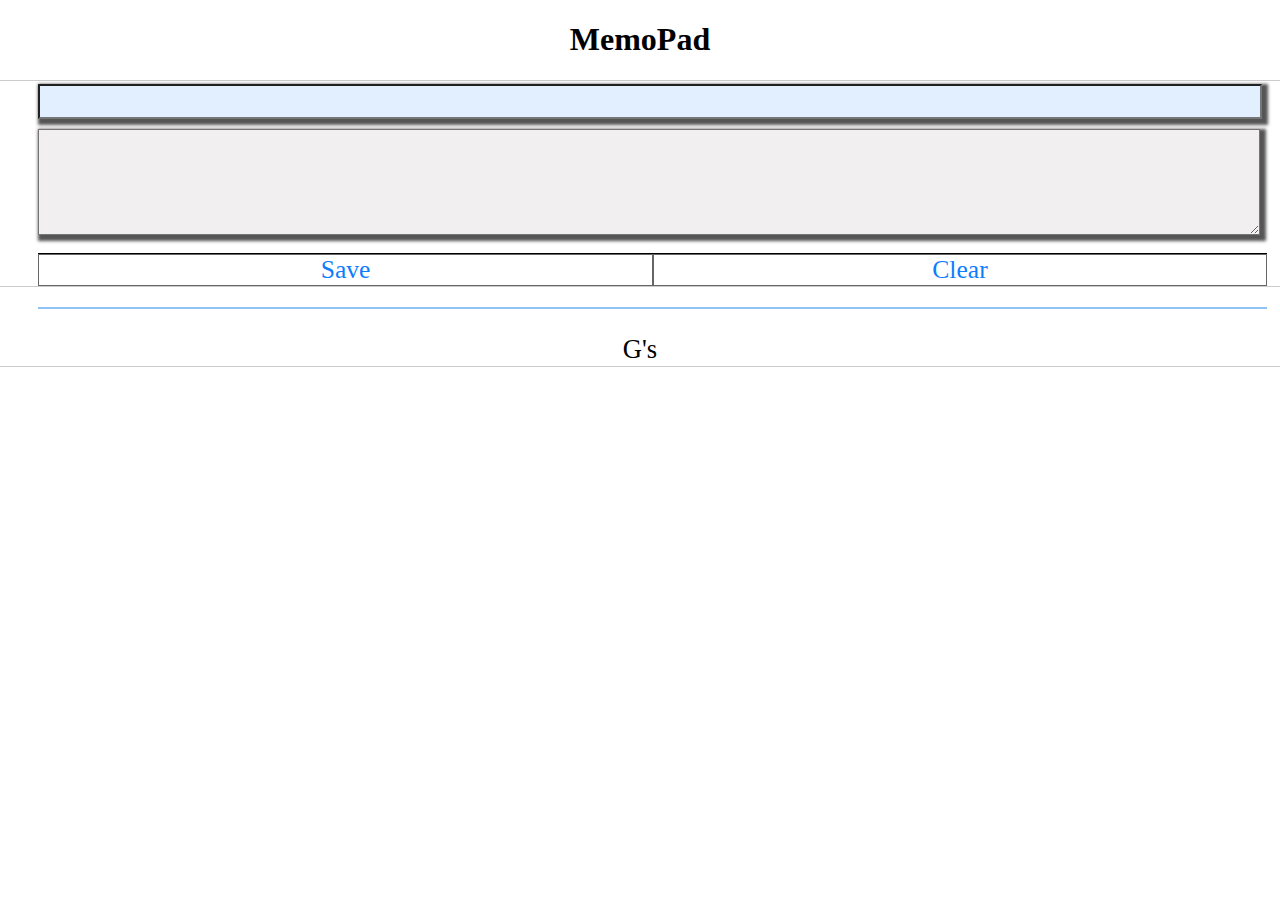
<file: 第6回/index.html>
<!DOCTYPE html>
<html>
<head>
<meta charset="UTF-8">
<title>myMemoPad</title>
<script src="js/jquery-2.1.3.min.js"></script>
<link rel="stylesheet" href="css/sample.css">
</head>
<body>
<header>
<h1>MemoPad</h1>
</header>
<main>
    <input type="text" id="key">
    <textarea id="memo"></textarea>
    <ul>
        <li id="save">Save</li>
        <li id="clear">Clear</li>
    </ul>
</main>
<table id="list">
<!-- ここに追加データが挿入される -->
</table>
<script>

//1.Save クリックイベント
$("#save").on("click",function(){
    const key=$("#key").val();
    const value=$("#memo").val();
    localStorage.setItem(key, value);
    const html='<tr><th>'+key+'</th><td>'+value+'</td></tr>'
    $("#list").append(html);
 
});





//2.clear クリックイベント
$("#clear").on("click",function(){
    localStorage.clear(key);
    $("#list").empty();
})




//3.ページ読み込み：保存データ取得表示
for(let i=0; localStorage.length; i++){
    const key=localStorage.key(i);
    const value=localStorage.getItem(key);
    const html='<tr><th>'+key+'</th><td>'+value+'</td></tr>'
    $("#list").append(html);

}




</script>
<footer><small>G's</small></footer>
</body>
</html>
</file>
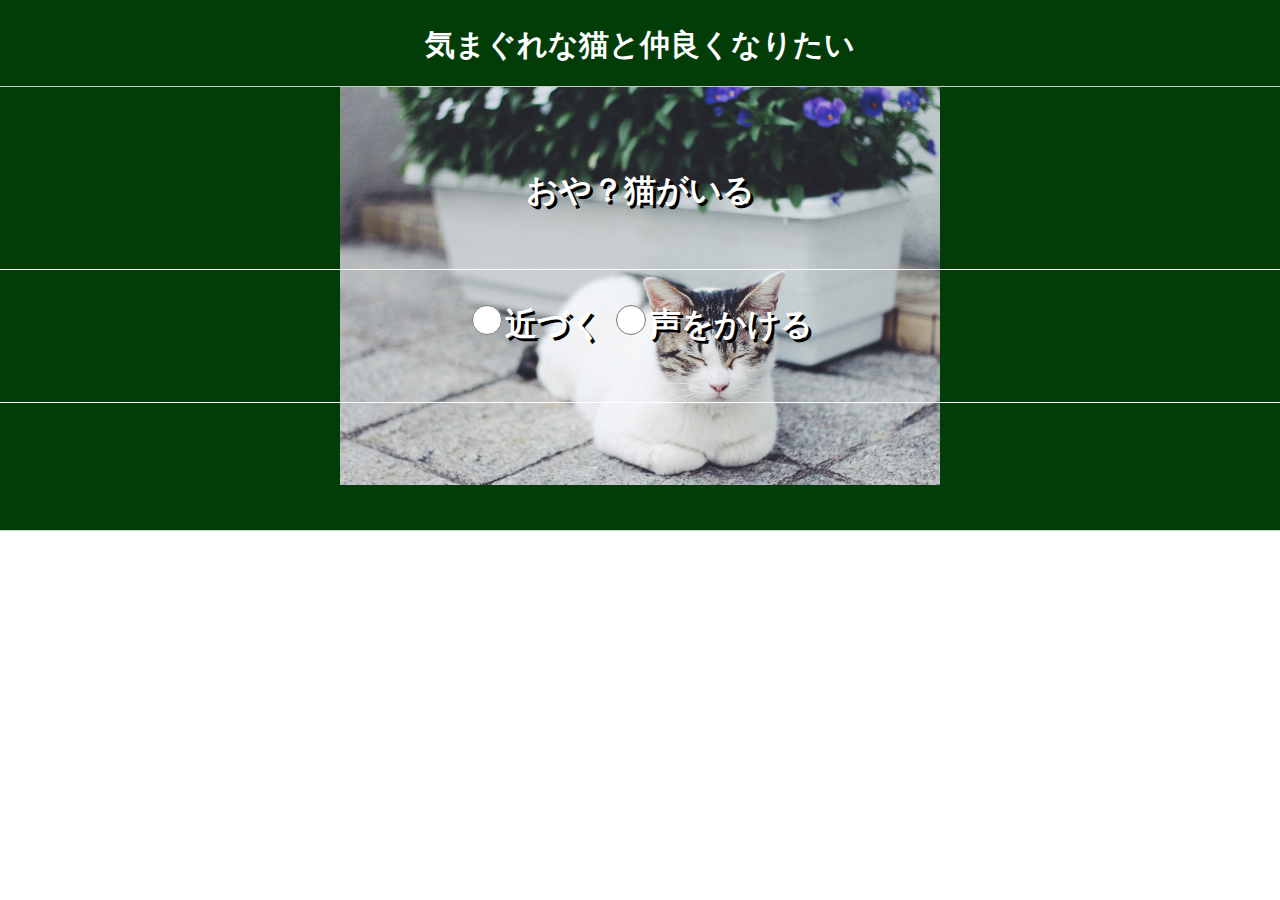
<file: 最終課題/quize02.html>
<!DOCTYPE html>
<html>
<head>
<meta charset="utf-8">
<meta name="viewport" content="width=device-width">
<script src="https://ajax.googleapis.com/ajax/libs/jquery/3.5.1/jquery.min.js"></script>
<link rel="stylesheet" href="sample.css">
<title>気まぐれな猫と仲良くなりたい</title>
</head>
<body>

<header>
    <h1>気まぐれな猫と仲良くなりたい</h1>
    <h2></h2>
</header>

<main>
  <p id="quest">ここに問題が出題されます</p>
  <div id="cat"></div>
  <p>
    <input type="radio" name="toi" value="1"><span id="toi1">選択肢１</span>
    <input type="radio" name="toi" value="2"><span id="toi2">選択肢２</span>
  </p>
  
</main>

<footer>　　　</footer>
<script>
//ここから記述領域［START］

  //以下に配列を記述してください。
  //問題文[配列]
  const qs = [
    "おや？猫がいる",
    "猫がこちらに気づいたようだ",
    "猫が鳴いているようだ",
    "猫が何やら目を見つめて何かを訴えているようだ",
    "猫が近づいてきた",
    "なんて気まぐれなのだろうか、猫はこの場を立ち去るようだ"  
  ];
    
  //回答選択肢[多重配列]
  const toi =[
    ["近づく","声をかける"],
    ["近づく","見つめる"],
    ["そっと見つめる","大声で呼びかける"],
    ["目を合わせる","ちょっと近づく"],
    ["こちらも近づく","その場で待つ"],
    ["追いかける","そのまま見送る"]
  ];


  //答え[配列]
  const ans = [2, 2, 1, 1, 2, 2];

  //1.最初の問題文＆回答選択肢＆回答値を設定
  let i = 0;
  $("#quest").text( qs[i]);
  $("#toi1").text(toi[i][0]);
  $("#toi2").text(toi[i][1]);

  //2.ラジオボタンをクリックしたらイベント発生！(クリックイベント)
  let maru = 0;
  $("[name=toi]").on("click",function(){
    const v = $(this).val();
    if(ans[i] == v){    
      $("h2").text("おや？");
      maru++;
    }else{
      $("h2").text("あれ？");
    }
    i++;
    

    //配列に入れるiが1+される。
    if(i<=5){
      $("h1").text(" ");
      $("#quest").text(qs[i]);
      $("#toi1").text(toi[i][0]);
      $("#toi2").text(toi[i][1]);
    }else{
      if(maru==0){
        $("h1").text("あれからあの猫とは出会えていない...");
        $("h2").text("嫌われてしまったのだろうか…？");
        $("#quest").text("");
        $("#toi1").text("");
        $("#toi2").text("");
      }else if(maru==6){
        $("h1").text("あれから毎日のように声をかけてくれるようになった");
        $("h2").text("すっかり懐かれたみたい");
        $("#quest").text("");
        $("#toi1").text("");
        $("#toi2").text("");
      }else{
        $("h1").text("あれからもたまに出会うが懐いてはくれなかった...");
        $("h2").text("もっと仲良くなりたかったな…");
        $("#quest").text("");
        $("#toi1").text("");
        $("#toi2").text("");
      }
      

     

    } 
  });







//ここまでが記述領域［END］
</script>
</body>
</html>
</file>
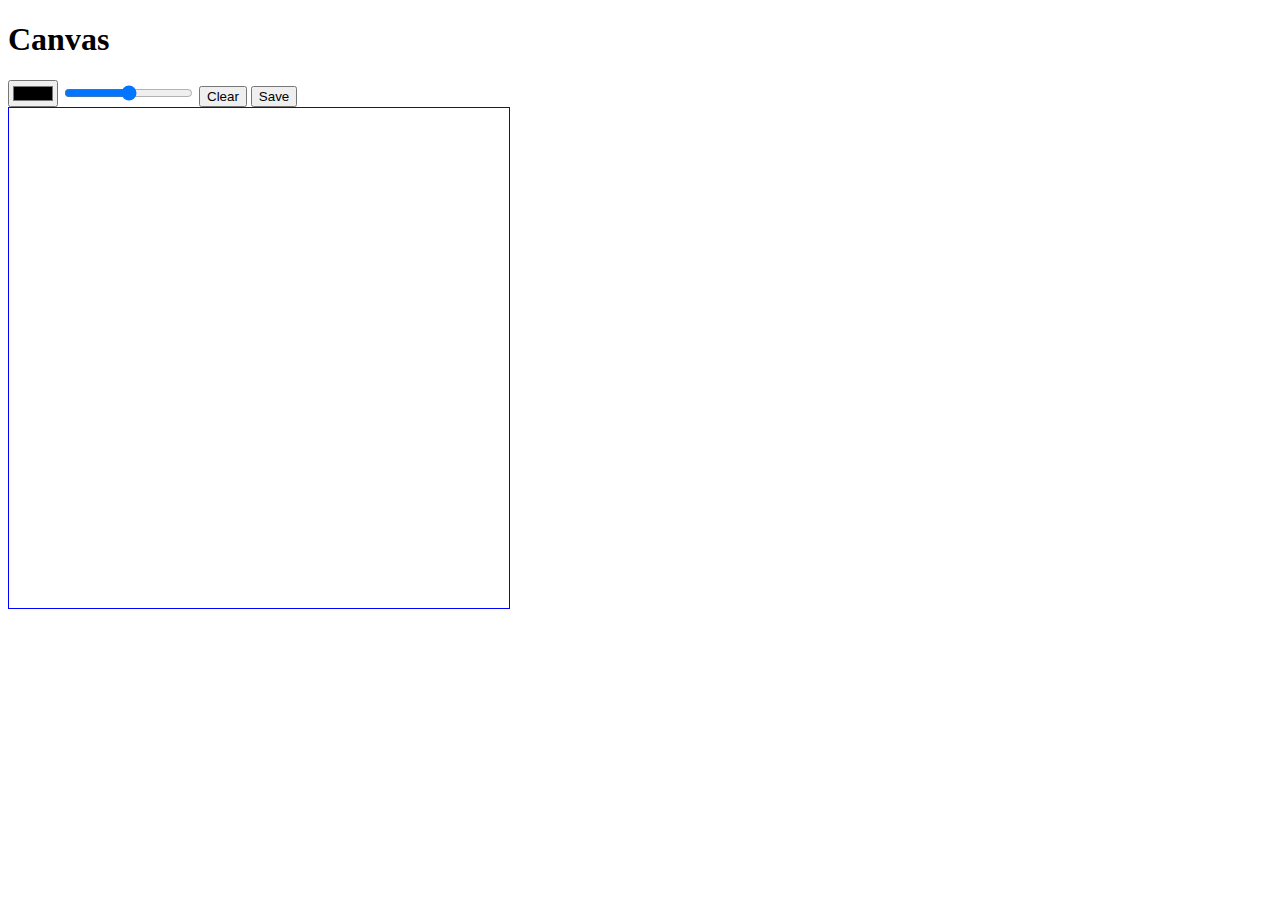
<file: 第10回/kadai_canvas.html>
<!DOCTYPE html>
<html>

<head>
    <meta charset="utf-8">
    <title>canvas_base.html</title>
    <link rel="stylesheet" href="sample.css">
</head>

<body>
    <section>
        <h1>Canvas</h1>
        <nav>
            <!-- 線の色を変更するHTML要素 -->
            <input type="color" id="color" value="">
            <!-- 線の太さを変更するHTML要素 -->
            <input type="range" id="stroke" min="1" max="64" value="">
            <button id="clear_btn">Clear</button>
            <button id="save">Save</button>
        </nav>
        <canvas id="drowarea" width="500" height="500" style="border:1px solid blue;"></canvas>
    </section>


    <script src="js/jquery-2.1.3.min.js"></script>
    <script>
        //初期化(変数letで宣言)
        let canvas_mouse_event = false; //スイッチ [ true=線を引く, false=線は引かない ]  ＊＊＊
        let oldX = 0; //１つ前の座標を代入するための変数
        let oldY = 0; //１つ前の座標を代入するための変数
        let bold_line = 3; //ラインの太さをここで指定[スライダー値をここに]
        let color = "#ccc"; //ラインの色をここで指定[スライダー値をここに]

        //------------------------------------------------
        const can = $("#drowarea")[0]; //CanvasElement
        const ctx = can.getContext("2d"); //描画するための準備！
        //------------------------------------------------
        //上2つのスクリプトを記述します。
        $("#color").on("change",function(){
            color = $(this).val();
        });
        $("#stroke").on("change",function(){
            bold_line=$(this).val();
        });

        //mousedown：フラグをTrue
        //-----------------------------------------------
        //oldX = e.offsetX;       //MOUSEDOWNしたX横座標取得
        //oldY = e.offsetY; //MOUSEDOWN Y高さ座標取得
        //canvas_mouse_event=true;
        //-----------------------------------------------
        //上5つのスクリプトを記述します。
        $(can).on("mousedown" ,function(e){
        oldX = e.offsetX;       //MOUSEDOWNしたX横座標取得
        oldY = e.offsetY; //MOUSEDOWN Y高さ座標取得
        canvas_mouse_event=true;
        })

        //mousemove：フラグがTrueだったら描く ※e：イベント引数取得
        //----------------------------------------------
        $(can).on("mousemove",function(e){
            if(canvas_mouse_event==true){
                const px = e.offsetX;
                const py = e.offsetY;
                ctx.strokeStyle = color;
                ctx.lineWidth = bold_line;
                ctx.beginPath();
                ctx.lineJoin= "round";
                ctx.lineCap = "round";
                ctx.moveTo(oldX, oldY);
                ctx.lineTo(px, py);
                ctx.stroke();
                oldX = px;
                oldY = py;
            }
        });

     
        //mouseup：フラグをfalse
        //------------------------------------------------
        //    canvas_mouse_event=false;
        //------------------------------------------------
        $(can).on("mouseup", function(){
            canvas_mouse_event=false;
        });
        $(can).on("mouseout", function (){
            canvas_mouse_event=false;
        });
        //#clear_btn：クリアーボタンAction
        //-----------------------------------------------------------------
        //    ctx.beginPath();
        //    ctx.clearRect(0, 0, can.width, can.height);
        //-----------------------------------------------------------------
        $("#clear_btn").on("click",function(){
            ctx.beginPath();
            ctx.clearRect(0, 0, can.width, can.height);
        });

  
    //保存
    function saveCanvas(canvas_id){
        var canvas=document.getElementById(canvas_id);
        var a=document.createElement('a');
        a.href=canvas.toDataURL('image/jpeg',0.85);
        a.download='download.jpg';
        a.click();
    }
    $("#save").on("click",function() {
        saveCanvas("drowarea");   
    });
    </script>
</body>

</html>
</file>
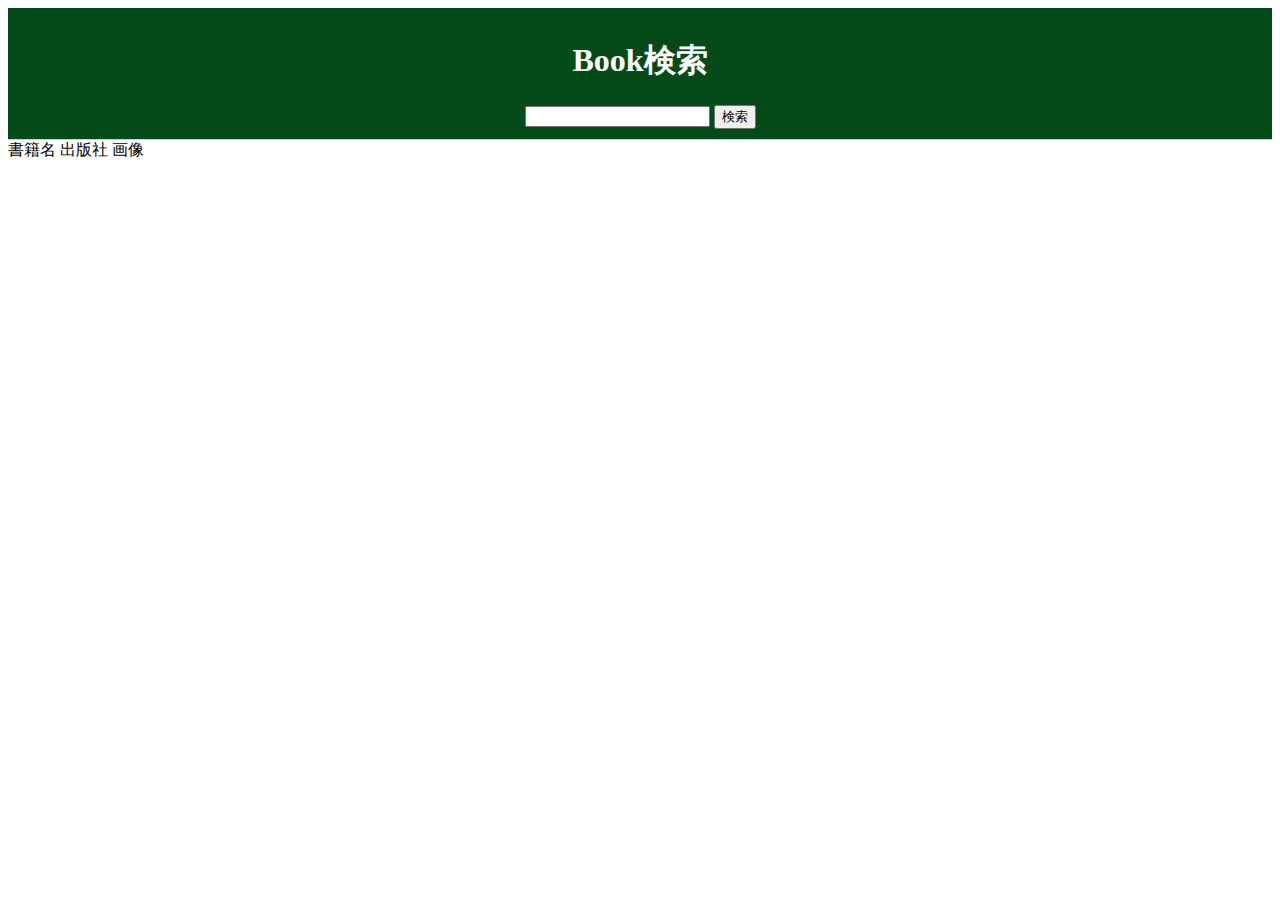
<file: 第11回/google_books.html>
<!DOCTYPE html>
<html lang="ja">
<head>
    <meta charset="UTF-8">
    <meta http-equiv="X-UA-Compatible" content="IE=edge">
    <meta name="viewport" content="width=device-width, initial-scale=1.0">
    <link rel="stylesheet" href="sample.css">
    <title>Document</title>
    <style>
        td{
            border-bottom: 1px solid #ccc;
            border-left: 1px solid #ccc;
        }
    </style>
</head>
<body>
    <header>
    <h1>Book検索</h1>
    <div>
        <input type="text" id="key">
        <button id="send">検索</button>
    </div>
</header>

    <div>
        <table id="list"></table>
            <tr>
                <td style="width:400px">書籍名</td>
                <td style="width:100px">出版社</td>
                <td style="width:400px">画像</td>
            </tr>
    </div>
    <script src="https://ajax.googleapis.com/ajax/libs/jquery/3.5.1/jquery.min.js"></script>
    <script>
    $("#send").on("click",function () {
        const url = "https://www.googleapis.com/books/v1/volumes?q="+$("#key").val();
    $.ajax({
        url:url,
        dataType:"json"               
    }).done(function (data) {
        //書籍名、出版社、サムネイル、リンク
        console.log(data);
        const len=data.items.length;
        let html;
        for(let i=0; i<len; i++){
         html +=`
        <tr>
            <td>${data.items[i].volumeInfo.title}</td>
            <td>${data.items[i].volumeInfo.publisher}</td>
            <td>
                <a target="_blank" href="${data.items[i].volumeInfo.infoLink}">
                <img src="${data.items[i].volumeInfo.imageLinks.thumbnail}"
                </a>
            </td>
        </tr>
        `;
        }   
        $("#list").empty().hide().append(html).fadeIn(1000);

    })
            
        });
    
    </script>

</body>
</html>
</file>
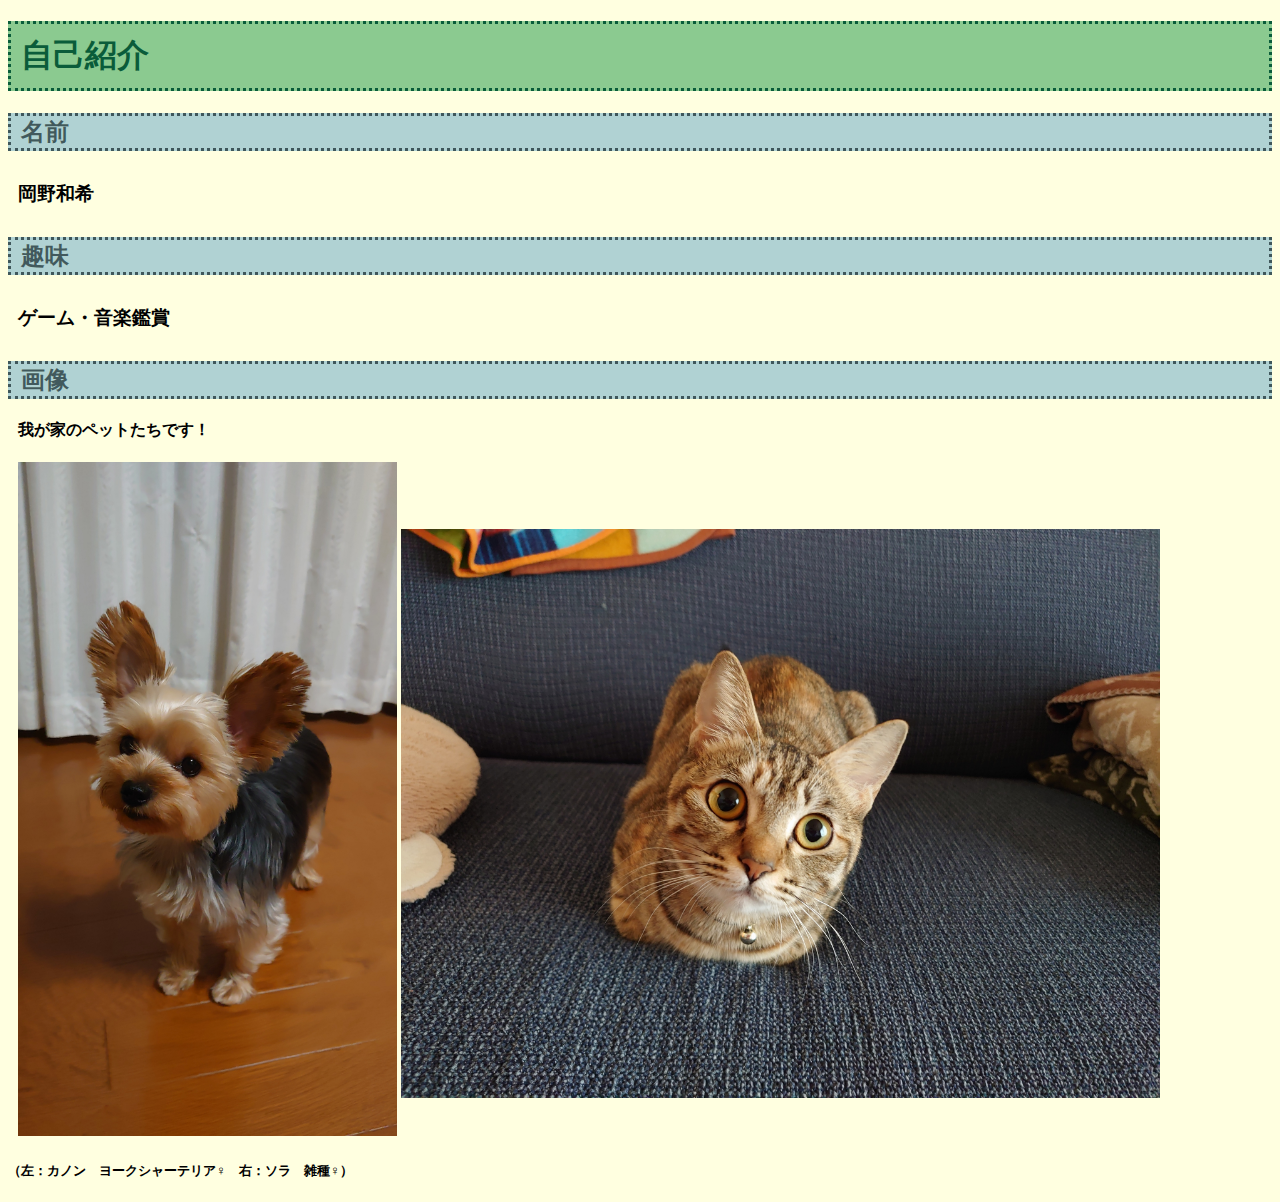
<file: 第1回/01.html>
<!DOCTYPE html>
<html lang="ja">
<head>
    <meta charset="UTF-8">
    <meta http-equiv="X-UA-Compatible" content="IE=edge">
    <meta name="viewport" content="width=device-width, initial-scale=1.0">
    <title>自己紹介</title>
    <style>
        
        h1{
            background-color: #8bca90;
            color: #0a5c3a;
            padding-left: 10px;
            padding-top: 10px;
            padding-bottom: 10px;
            border: dotted;
        }
        h2{
            background-color: #8bca;
            color: rgba(8, 26, 32, 0.667);
            padding-left: 10px;
            border: dotted;
        }

        h3{
            padding: 10px;
        }

        h4{
            padding-left: 10px;
        }

        #kanon{
            margin-left: 10px;
        }

        #sora{
            margin-bottom: 3%;
        }

    </style>




</head>
<body>
    <body bgcolor="#ffffe0" >    
    <h1>自己紹介</h1>
    <h2>名前</h2>
    <h3>岡野和希</h3>
    <h2>趣味</h2>
    <h3>ゲーム・音楽鑑賞</h3>
    <h2>画像</h2>
    <h4>我が家のペットたちです！</h4>
    
    <img src="kanon.JPG" alt="カノン" width="30%" id=kanon>
    <img src="sora.JPG" alt="ソラ" width="60%" id=sora>

    <h5>（左：カノン　ヨークシャーテリア♀　右：ソラ　雑種♀）</h5>
</body>
</html>
</file>
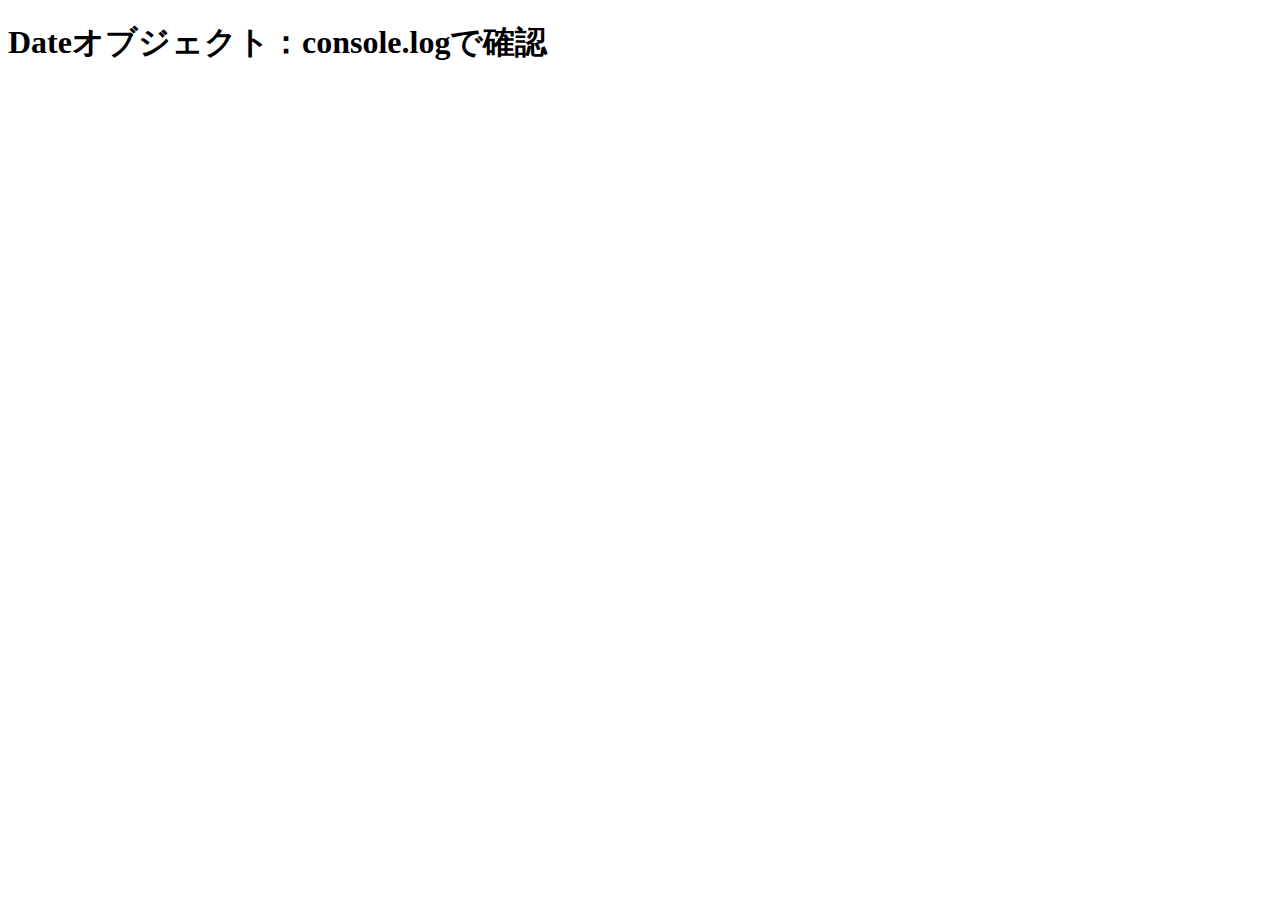
<file: 第2回/datetime.html>
<!DOCTYPE HTML>
<html>
<head>
<meta charset="utf-8">
<title>Dateオブジェクト演習2</title>

<script>

    //日時取得
    var now = new Date();
    var year = now.getFullYear();
    var month = now.getMonth() + 1;  //月は必ず +１をする！
    var date = now.getDate();
    var day = now.getDay();  //曜日[0=日曜日,1=月曜日...]
    var h = now.getHours();
    var m = now.getMinutes();
    var s = now.getSeconds();

    let a="";
    if(0<=h<=12){
        a="午前";
    }else if(13<=h<=17){
        a="午後";
    }else {
        a="夜";
    }
    let d="";
    if(day==0){
        d="日";
    }else if(day==1){
        d="月";
    }else if(day==2){
        d="火";
    }else if(day==3){
        d="水";
    }else if(day==4){
        d="木";
    }else if(day==5){
        d="金";
    }else if(day==6){
        d="土";
    }





    //日時表示文字列の作成
    var str = "現在日時：";
    alert( str + year+"年"+ month+"月"+date+"日 "+d+"曜日 "+h+"時"+m+"分"+s+"秒"+" "+a );

</script>
</head>
<body>
<h1>Dateオブジェクト：console.logで確認</h1>
</body>
</html>
</file>
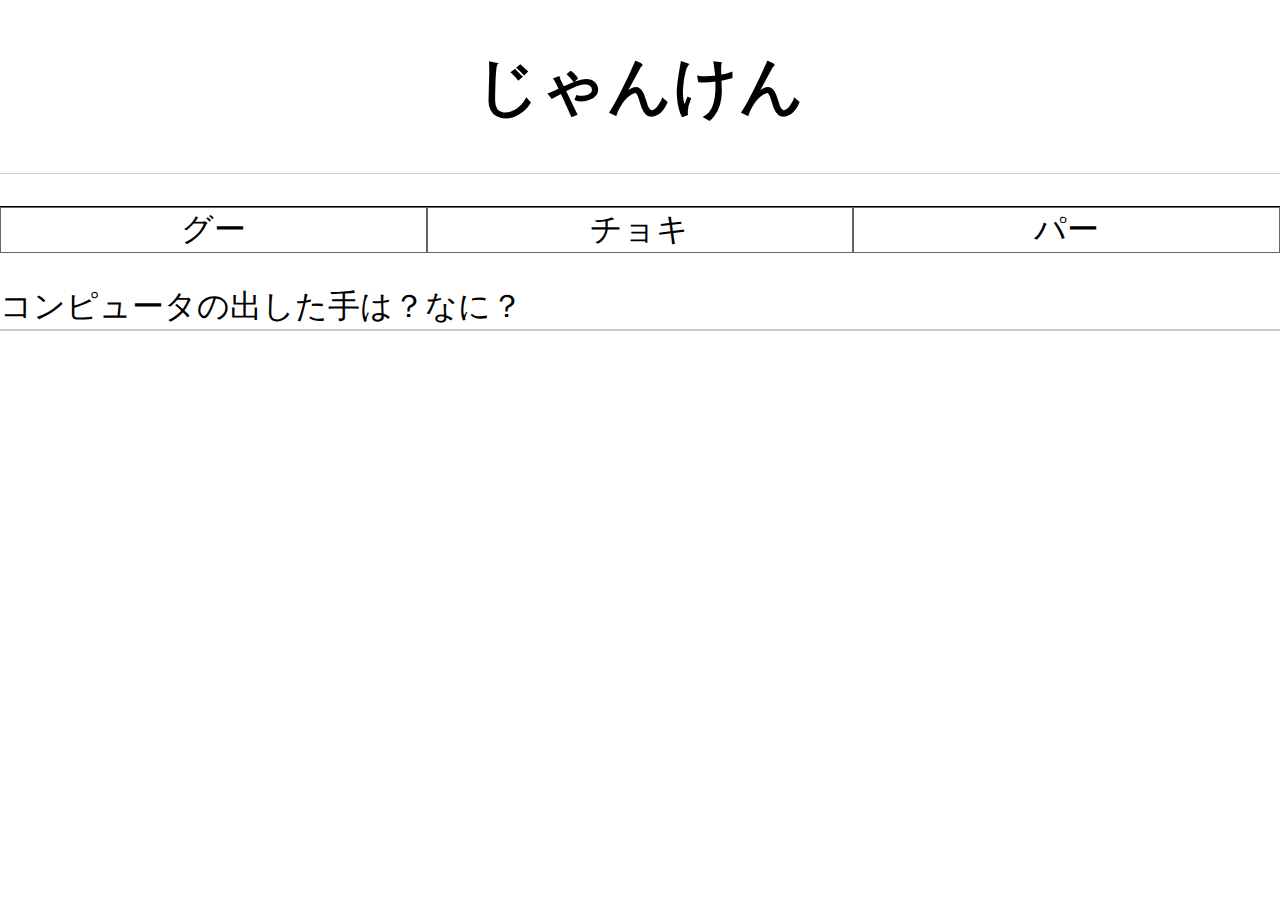
<file: 第4回/janken_tpl.html>
<!DOCTYPE html>
<html>
<head>
<meta charset="utf-8">
<meta name="viewport" content="width=device-width">
<script src="js/jquery-2.1.3.min.js"></script>
<link rel="stylesheet" href="css/sample.css">
<title>じゃんけん</title>
</head>
<body>

<header>
  <h1>じゃんけん</h1>
</header>

<main>
  <ul>
    <li id="gu_btn">グー</li>
    <li id="cho_btn">チョキ</li>
    <li id="par_btn">パー</li>
  </ul>
  <div>コンピュータの出した手は？<span id="pc_hands">なに？</span></div>
  <div id="judgment"></div>
</main>

<footer></footer>
<script>
//じゃんけん用のSCRIPTを書いてください
 $("#gu_btn").on("click",function(){
  const num=Math.ceil(Math.random()*3);
  if(num==1){    
    //$("#pc_hands").html("グー");
    $("#pc_hands").html('<img src="gu.png">');
    $("#judgment").html("あいこ");
    $("#judgment").css("color","#000000");
  }
  if(num==2){    
    //$("#pc_hands").html("チョキ");
    $("#pc_hands").html('<img src="choki.png">');
    $("#judgment").html("勝ち");
    $("#judgment").css("color","#ff0000");
  }
  if(num==3){    
    //$("#pc_hands").html("パー");
    $("#pc_hands").html('<img src="pa.png">');
    $("#judgment").html("負け");
    $("#judgment").css("color","#0000ff");
 }
});

 $("#cho_btn").on("click",function(){
  const num=Math.ceil(Math.random()*3);
  if(num==1){    
    //$("#pc_hands").html("グー");
    $("#pc_hands").html('<img src="gu.png">');
    $("#judgment").html("負け");
    $("#judgment").css("color","#0000ff");
  }
  if(num==2){    
    //$("#pc_hands").html("チョキ");
    $("#pc_hands").html('<img src="choki.png">');
    $("#judgment").html("あいこ");
    $("#judgment").css("color","#000000");
  }
  if(num==3){    
    //$("#pc_hands").html("パー");
    $("#pc_hands").html('<img src="pa.png">');
    $("#judgment").html("勝ち");
    $("#judgment").css("color","#ff0000");
  }
  });

 $("#par_btn").on("click",function(){
  const num=Math.ceil(Math.random()*3);
  if(num==1){    
    //$("#pc_hands").html("グー");
    $("#pc_hands").html('<img src="gu.png">');
    $("#judgment").html("勝ち");
    $("#judgment").css("color","#ff0000");
  }
  if(num==2){    
    //$("#pc_hands").html("チョキ");
    $("#pc_hands").html('<img src="choki.png">');
    $("#judgment").html("負け");
    $("#judgment").css("color","#0000ff");
  }
  if(num==3){    
    //$("#pc_hands").html("パー");
    $("#pc_hands").html('<img src="pa.png">');
    $("#judgment").html("あいこ");
    $("#judgment").css("color","#000000");
  }
});
      
    
    
    

</script>
</body>
</html>
</file>
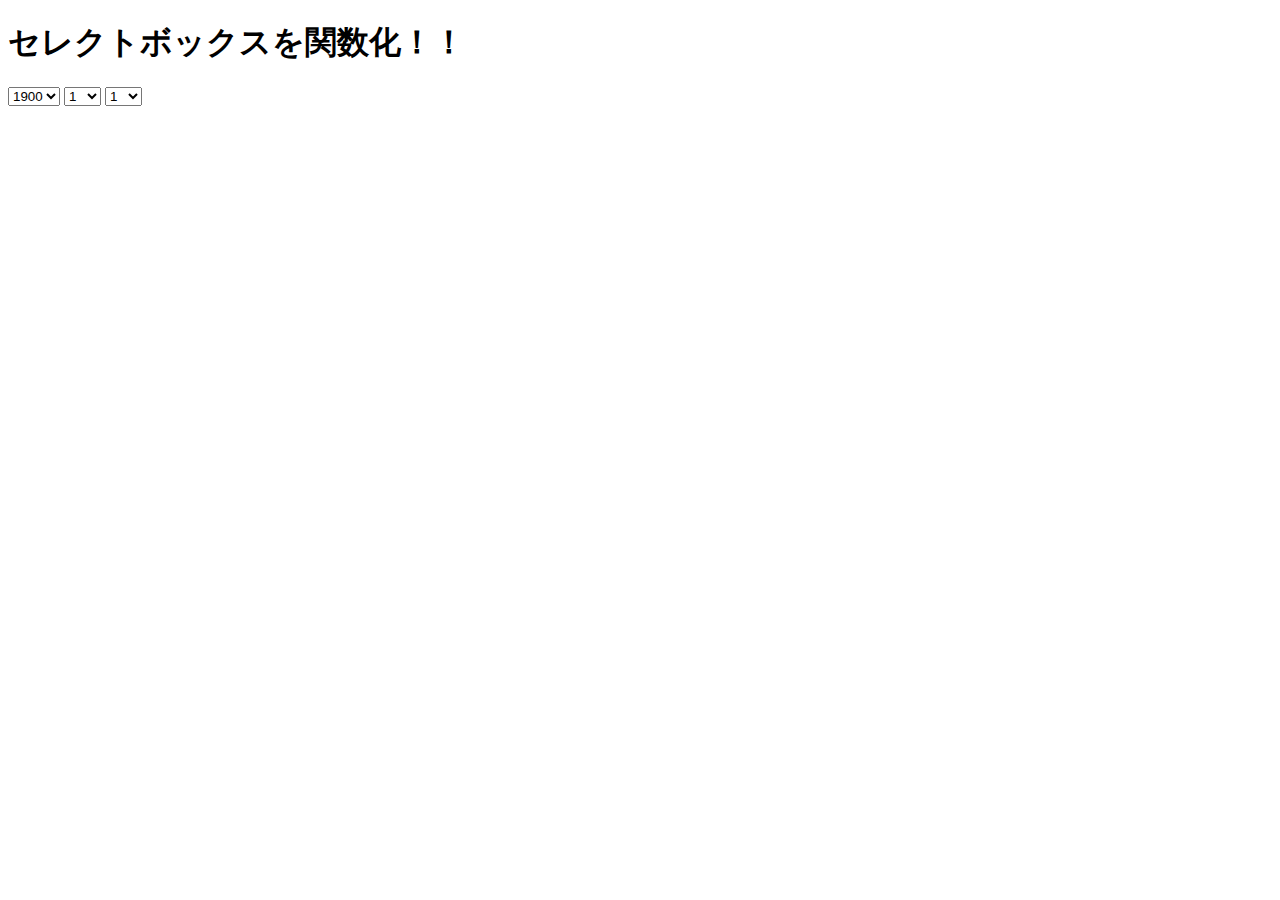
<file: 第7回/select_create.html>
<!DOCTYPE html>
<html lang="ja">
<head>
<meta charset="UTF-8">
<meta name="viewport" content="width=device-width, initial-scale=1.0">
<meta http-equiv="X-UA-Compatible" content="ie=edge">
<title>セレクトボックスを関数化！！</title>
<script src="https://ajax.googleapis.com/ajax/libs/jquery/3.5.1/jquery.min.js"></script>
</head>
<body>
<h1>セレクトボックスを関数化！！</h1>



<!-- セレクトボックス作成[START] -->
<select id="year"></select>
<select id="month"></select>
<select id="date"></select>
<!-- セレクトボックス作成[END] -->




<script>
function ymd(start,end,id) {
let y = ""; 
for(let i=start; i<=end; i++){
    y += '<option value="'+i+'">'+i+'</option>';
}
$(id).html(y);

}
ymd(1900,2025,"#year");
ymd(1,12,"#month");
ymd(1,31,"#date");

</script>
</body>
</html>
</file>
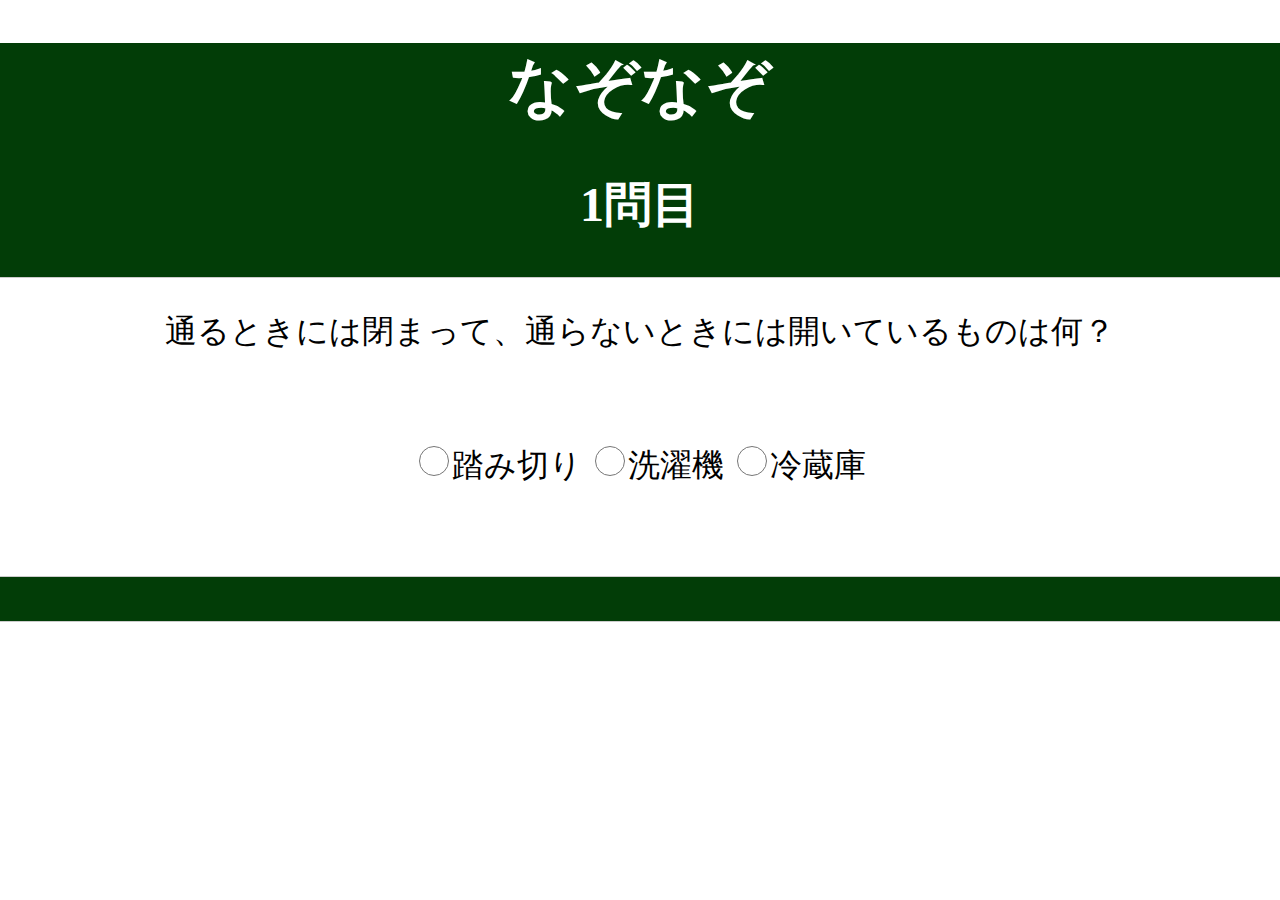
<file: 第9回/quize02.html>
<!DOCTYPE html>
<html>
<head>
<meta charset="utf-8">
<meta name="viewport" content="width=device-width">
<script src="https://ajax.googleapis.com/ajax/libs/jquery/3.5.1/jquery.min.js"></script>
<link rel="stylesheet" href="sample.css">
<title>なぞなぞ</title>
</head>
<body>

<header>
    <h1>なぞなぞ</h1>
    <h2>1問目</h2>
</header>

<main>
  <p id="quest">ここに問題が出題されます</p>
  <p>
    <input type="radio" name="toi" value="1"><span id="toi1">選択肢１</span>
    <input type="radio" name="toi" value="2"><span id="toi2">選択肢２</span>
    <input type="radio" name="toi" value="3"><span id="toi3">選択肢３</span>
  </p>
</main>

<footer>　　　</footer>
<script>
//ここから記述領域［START］

  //以下に配列を記述してください。
  //問題文[配列]
  const qs = [
    "通るときには閉まって、通らないときには開いているものは何？",
    "話すことがとても好きな道具は何？",
    "世界の真ん中にいる虫は何？",
    "中身があるのはどれ？",
    "数の単位は１ 数量は２ 名前は３のものは何？",
    "誰かがかじったケーキってどんな形？"
  ];
    
  //回答選択肢[多重配列]
  const toi =[
    ["踏み切り","洗濯機","冷蔵庫"],
    ["スプーン","シャベル","しゃもじ"],
    ["てんとう虫","カマキリ","蚊"],
    ["カルボナーラ味","ボロネーゼ味","ナポリタン味"],
    ["サンバ","算数","サンダル"],
    ["星型","丸型","ハート型"]
  ];
    
  //答え[配列]
  const ans = [1, 2, 3, 1, 3, 3];

  //1.最初の問題文＆回答選択肢＆回答値を設定
  let i = 0;
  $("#quest").text( qs[i]);
  $("#toi1").text(toi[i][0]);
  $("#toi2").text(toi[i][1]);
  $("#toi3").text(toi[i][2]);  
  

  //2.ラジオボタンをクリックしたらイベント発生！(クリックイベント)
  let maru = 0;
  $("[name=toi]").on("click",function(){
    const v = $(this).val();
    if(ans[i] == v){
      $("h2").text("正解！");
      maru++;
    }else{
      $("h2").text("不正解");
    }
   i++;
    //配列に入れるiが1+される。
    if(i<=5){
      $("h1").text("第"+(i+1)+"問");
      $("#quest").text(qs[i]);
      $("#toi1").text(toi[i][0]);
      $("#toi2").text(toi[i][1]);
      $("#toi3").text(toi[i][2]);
    }else{
      alert("終了！"+maru+"問正解！");
      $("h1").text("お疲れ様でした！");
      $("h2").text("また挑戦してね！");
      $("#quest").text("");
      $("#toi1").text("");
      $("#toi2").text("");
      $("#toi3").text("");
    } 
  });







//ここまでが記述領域［END］
</script>
</body>
</html>
</file>
<file: 第6回/css/sample.css>
body{
    margin:0;
    padding:0;
    text-align:left;
    font-size: 32px;
    width:100%;
}
header{
    background-color: #fff;
    border-bottom: 1px solid #ccc;
    text-align: center;
}
h1{
    font-size: 100%;
}
main{
    width:100%;
    display: block;
    border-bottom:1px solid #ccc;
    position:relative;
}
footer{
    background-color: #fff;
    border-bottom:1px solid #ccc;
    text-align: center;
}
p{
    font-size:200%;
    text-align: center;
    border-bottom:1px solid #fff;
    height:200px;
}
ul{
    padding: 0;
    border-top: 1px solid #000000;
    display:table;  /* 定義 */
    table-layout: fixed;
    width:96%;
    font-size: 80%;
    margin: 0 3%;
    text-align: center;
}
li{
    list-style-type:none;
    border: 1px solid #666;
    background-color: #fff;
    display:table-cell;  /* 定義 */
    cursor: pointer;
    color:#0d7dfd;
}
li:hover{
    background: #0d7dfd;
    color:#fff;
}
textarea{
  margin: 10px 3%;
  width: 95%;
  height: 100px;
  font-size:80%;
  box-shadow: 3px 3px 3px 3px #555;
  background-color:rgb(241, 239, 239);
}
#key{
    margin:0 3%;
    width: 95%;
    font-size:80%;
    background-color: #e1efff;
    box-shadow: 3px 3px 3px 3px #555;
}
table{
    margin: 20px 3%;
    border:1px solid #8dc3f5;
    width:96%;
    
}
th{
    width:30%;
    font-size:24px;
    background-color:#d0e7fc;
    border-bottom: 1px solid #8dc3f5;
}
td{
    font-size:16px;
    background-color:rgb(241, 239, 239);
    border-bottom: 1px solid #8dc3f5;
}
</file>
<file: 最終課題/sample.css>
body {
  margin: 0;
  padding: 0;
  text-align: left;
  font-size: 32px;
}

header {
  background-color: rgb(2, 61, 7);
  padding-top: 5px;
  font-size: 15px;
  border-bottom: 1px solid #ccc;
  text-align: center;
  color: #fff;
}

main {
  padding-top: 50px;
  padding-bottom: 50px;
  background-color: rgb(2, 61, 7);
  border-bottom: 1px solid rgb(2,61,7);
  text-align: center; 
  background-image: url(cat.jpg); 
  background-position:top;
  background-size:600px;
  background-repeat: repeat-y;
  text-shadow:3px 3px 0#000000;
  color: rgb(255, 255, 255);
  font-weight: bold;

}

h2{
  font-size:px;
}
footer {
  background-color: rgb(2, 61, 7);
  border-bottom: 1px solid #ccc;
  text-align: center;
  color: #fff;
}

p {
  font-size: 100%;
  text-align: center;
  border-bottom: 1px solid #fff;
  height: 100px;
 
}

ul {
  padding: 0;
  border-top: 1px solid #fff;
  display: table;
  /* 定義 */
  table-layout: fixed;
  width: 100%;
}

li {
  text-align: center;
  list-style-type: none;
  border: 1px solid #666;
  background-color: #FFF;
  display: table-cell;
  /* 定義 */
  cursor: pointer;
}

li:hover {
  background: #0066CC;
  color: #fff;
}
textarea{
  margin: 3%;
  width: 30%;
  height: 30px;
  font-size:50%;
  box-shadow: 3px 3px 3px 3px #fff;
}

input[type=radio]{
  width:30px;
  height:30px;
}
</file>
<file: 第10回/sample.css>
.clear_btn {
    display: inline-block;
    padding: 0.5em 1em;
    text-decoration: none;
    background: #668ad8;/*ボタン色*/
    color: #FFF;
    border-bottom: solid 4px #627295;
    border-radius: 3px;
  }
  .clear_btn:active {
    /*ボタンを押したとき*/
    -webkit-transform: translateY(4px);
    transform: translateY(4px);/*下に動く*/
    border-bottom: none;/*線を消す*/
  }
</file>
<file: 第11回/sample.css>
header {
    background-color: rgb(5, 75, 26);
    border-bottom: 1px solid #ccc;
    text-align: center;
    color: #fff;
    padding: 10px;
  }
 table{
  margin-left: auto;
  margin-right: auto;
  }
</file>
<file: 第4回/css/sample.css>
body{
    margin:0;
    padding:0;
    text-align:left;
    font-size: 32px;
}
header{
    background-color: #fff;
    border-bottom: 1px solid #ccc;
    text-align: center;
}
main{
    border-bottom:1px solid #ccc;
}
footer{
    background-color: #fff;
    border-bottom:1px solid #ccc;
    text-align: center;
}
p{
    font-size:200%;
    text-align: center;
    border-bottom:1px solid #fff;
    height:200px;
}
ul{
    padding: 0;
    border-top: 1px solid #000000;
    display:table;  /* 定義 */
    table-layout: fixed;
    width:100%;
}
li{
    text-align: center;
    list-style-type:none;
    border: 1px solid #666;
    background-color: #FFF;
    display:table-cell;  /* 定義 */
    cursor: pointer;
}
li:hover{
    background: #0066CC;
    color:#fff;
}
</file>
<file: 第9回/sample.css>
body {
  margin: 0;
  padding: 0;
  text-align: left;
  font-size: 32px;
}

header {
  background-color: rgb(2, 61, 7);
  border-bottom: 1px solid #ccc;
  text-align: center;
  color: #fff;
}

main {
  border-bottom: 1px solid #ccc;
}
h2{
  font-size:px;
}
footer {
  background-color: rgb(2, 61, 7);
  border-bottom: 1px solid #ccc;
  text-align: center;
  color: #fff;
}

p {
  font-size: 100%;
  text-align: center;
  border-bottom: 1px solid #fff;
  height: 100px;
}

ul {
  padding: 0;
  border-top: 1px solid #000000;
  display: table;
  /* 定義 */
  table-layout: fixed;
  width: 100%;
}

li {
  text-align: center;
  list-style-type: none;
  border: 1px solid #666;
  background-color: #FFF;
  display: table-cell;
  /* 定義 */
  cursor: pointer;
}

li:hover {
  background: #0066CC;
  color: #fff;
}
textarea{
  margin: 3%;
  width: 30%;
  height: 30px;
  font-size:50%;
  box-shadow: 3px 3px 3px 3px #555;
}

input[type=radio]{
  width:30px;
  height:30px;
}
</file>
